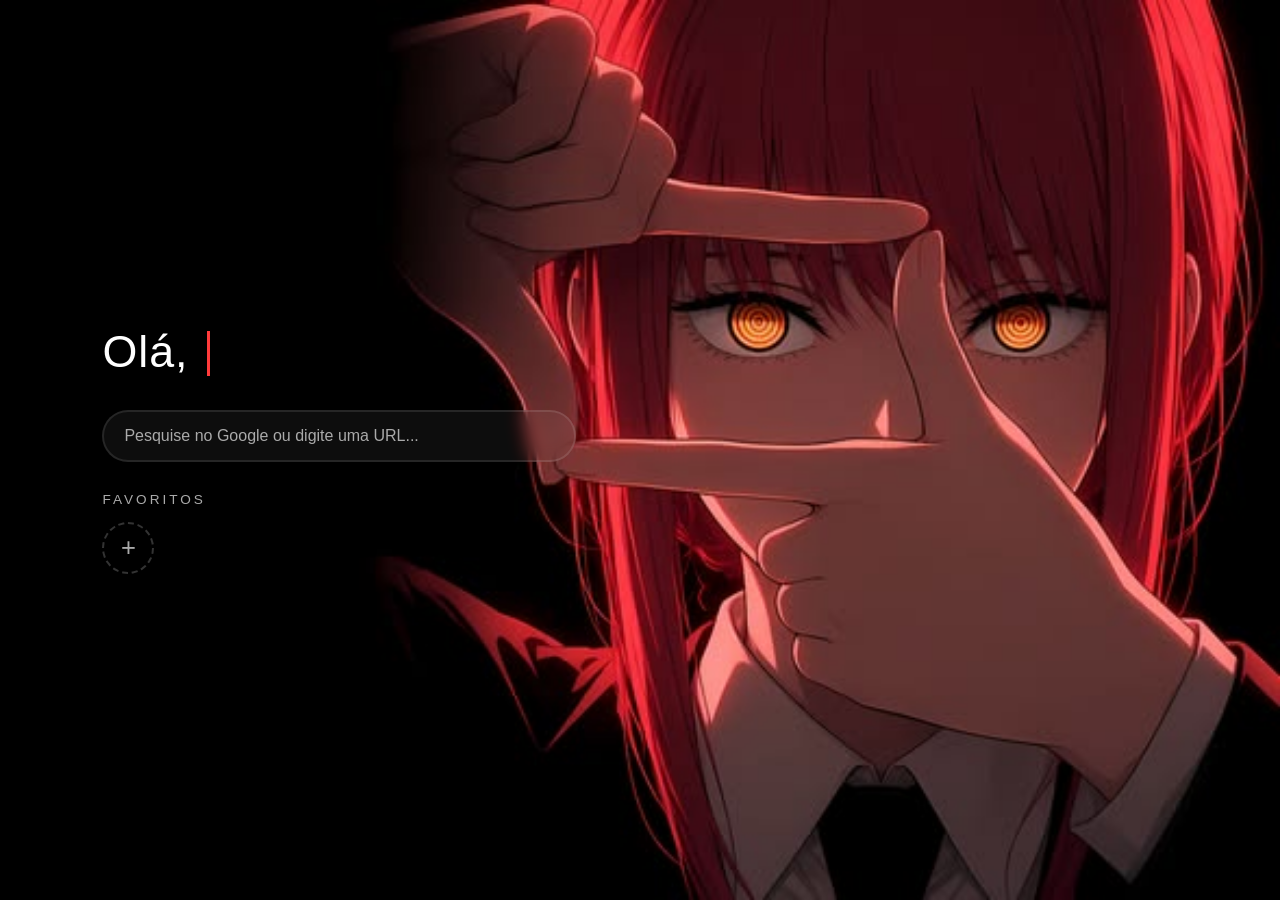
<file: Pc/index.html>
<!DOCTYPE html>
<html lang="pt-br">
<head>
    <meta charset="UTF-8">
    <meta name="viewport" content="width=device-width, initial-scale=1.0">
    <title>Minha Área Inicial</title>
    <style>
        /* --- Configurações Gerais --- */
        :root {
            --destaque: #ff3b3b;
            --texto: #ffffff;
            --texto-secundario: #aaaaaa;
            --fundo-modal: #161616;
            --borda: rgba(255, 255, 255, 0.1);
        }

        * {
            margin: 0;
            padding: 0;
            box-sizing: border-box;
            font-family: 'Segoe UI', Tahoma, Geneva, Verdana, sans-serif;
        }

        body {
            background-image: url('fundo.jpg');
            background-size: cover;
            background-position: right center;
            background-repeat: no-repeat;
            background-color: #000;
            height: 100vh;
            width: 100vw;
            overflow: hidden;
            display: flex;
            align-items: center;
        }

        /* Container Principal */
        .container-esquerda {
            width: 45%;
            height: 100%;
            padding-left: 8%;
            display: flex;
            flex-direction: column;
            justify-content: center;
            gap: 30px;
            text-shadow: 0px 0px 15px rgba(0, 0, 0, 0.9);
        }

        /* --- Animação de Entrada (Staggered) --- */
        .animar-entrada {
            opacity: 0;
            transform: translateY(20px);
            animation: surgir 0.8s cubic-bezier(0.25, 1, 0.5, 1) forwards;
        }

        .delay-1 { animation-delay: 0.2s; }
        .delay-2 { animation-delay: 0.6s; }
        .delay-3 { animation-delay: 0.9s; }

        @keyframes surgir {
            to {
                opacity: 1;
                transform: translateY(0);
            }
        }

        /* --- Texto de Saudação (Efeito Máquina de Escrever) --- */
        h1 {
            color: var(--texto);
            font-size: 2.8rem;
            font-weight: 300;
            letter-spacing: 1px;
            min-height: 1.2em; /* Evita "pulo" de layout */
        }

        h1 .cursor {
            display: inline-block;
            width: 3px;
            height: 1em;
            background-color: var(--destaque);
            margin-left: 5px;
            vertical-align: text-bottom;
            animation: piscar 0.8s step-end infinite;
        }

        h1 .destaque {
            color: var(--destaque);
            font-weight: bold;
        }

        @keyframes piscar {
            0%, 100% { opacity: 1; }
            50% { opacity: 0; }
        }

        /* --- Barra de Pesquisa --- */
        .search-box {
            position: relative;
            width: 100%;
            max-width: 500px;
        }

        /* Efeito de brilho ao redor da barra */
        .search-box::before {
            content: '';
            position: absolute;
            inset: -2px;
            border-radius: 32px;
            background: linear-gradient(90deg, var(--destaque), transparent, var(--destaque));
            background-size: 200% 100%;
            opacity: 0;
            z-index: -1;
            transition: opacity 0.4s ease;
            animation: brilhoMovel 3s linear infinite;
        }

        .search-box:focus-within::before {
            opacity: 1;
        }

        @keyframes brilhoMovel {
            0% { background-position: 200% 0; }
            100% { background-position: -200% 0; }
        }

        .search-box input {
            width: 100%;
            padding: 15px 20px;
            border-radius: 30px;
            border: 2px solid var(--borda);
            background: rgba(255, 255, 255, 0.05);
            color: var(--texto);
            font-size: 1rem;
            outline: none;
            backdrop-filter: blur(8px);
            transition: all 0.4s cubic-bezier(0.25, 1, 0.5, 1);
        }

        .search-box input:focus {
            border-color: transparent;
            background: rgba(0, 0, 0, 0.7);
            box-shadow: 0 0 20px rgba(255, 59, 59, 0.2);
            transform: scale(1.02);
        }

        .search-box input::placeholder {
            color: var(--texto-secundario);
            transition: color 0.3s;
        }

        .search-box input:focus::placeholder {
            color: #555;
        }

        /* --- Área de Favoritos --- */
        .favoritos-container {
            display: flex;
            flex-direction: column;
            gap: 15px;
            max-width: 500px;
        }

        .favoritos-titulo {
            color: var(--texto-secundario);
            font-size: 0.85rem;
            text-transform: uppercase;
            letter-spacing: 3px;
        }

        .grid-favoritos {
            display: grid;
            grid-template-columns: repeat(auto-fill, minmax(60px, 1fr));
            gap: 20px;
        }

        /* --- Itens de Favoritos --- */
        .site-item {
            display: flex;
            flex-direction: column;
            align-items: center;
            text-decoration: none;
            color: var(--texto);
            position: relative;
            opacity: 0;
            transform: translateY(10px);
            animation: surgir 0.5s ease forwards;
            transition: transform 0.3s cubic-bezier(0.34, 1.56, 0.64, 1);
        }

        .site-item:hover {
            transform: translateY(-5px) scale(1.08);
        }

        .site-icone {
            width: 52px;
            height: 52px;
            background: rgba(255, 255, 255, 0.08);
            border-radius: 50%;
            display: flex;
            justify-content: center;
            align-items: center;
            font-size: 1.4rem;
            font-weight: bold;
            border: 2px solid var(--borda);
            margin-bottom: 8px;
            overflow: hidden;
            transition: all 0.3s ease;
            position: relative;
        }

        /* Efeito de brilho pulsante no hover */
        .site-item:hover .site-icone {
            border-color: var(--destaque);
            box-shadow: 0 0 15px rgba(255, 59, 59, 0.4), inset 0 0 10px rgba(255, 59, 59, 0.2);
            background: rgba(255, 59, 59, 0.1);
        }

        /* Tooltip do nome no hover (aparece embaixo) */
        .site-nome {
            font-size: 0.7rem;
            text-align: center;
            max-width: 65px;
            overflow: hidden;
            text-overflow: ellipsis;
            white-space: nowrap;
            color: var(--texto-secundario);
            transition: color 0.3s;
        }

        .site-item:hover .site-nome {
            color: var(--texto);
        }

        .site-icone img {
            width: 26px;
            height: 26px;
            object-fit: contain;
        }

        /* --- Botão de Adicionar --- */
        .add-btn {
            background: none;
            border: 2px dashed rgba(255, 255, 255, 0.2);
            color: var(--texto-secundario);
            border-radius: 50%;
            width: 52px;
            height: 52px;
            font-size: 1.6rem;
            cursor: pointer;
            display: flex;
            justify-content: center;
            align-items: center;
            transition: all 0.3s cubic-bezier(0.34, 1.56, 0.64, 1);
            align-self: start;
        }

        .add-btn:hover {
            border-color: var(--destaque);
            color: var(--destaque);
            background: rgba(255, 59, 59, 0.1);
            transform: rotate(90deg) scale(1.1);
            box-shadow: 0 0 15px rgba(255, 59, 59, 0.3);
        }

        /* --- Modal --- */
        .modal {
            display: flex;
            position: fixed;
            inset: 0;
            background: rgba(0, 0, 0, 0.7);
            backdrop-filter: blur(8px);
            justify-content: center;
            align-items: center;
            z-index: 1000;
            opacity: 0;
            pointer-events: none;
            transition: opacity 0.3s ease;
        }

        .modal.ativo {
            opacity: 1;
            pointer-events: auto;
        }

        .modal-content {
            background: var(--fundo-modal);
            padding: 35px;
            border-radius: 18px;
            border: 1px solid rgba(255, 255, 255, 0.05);
            width: 90%;
            max-width: 420px;
            text-align: center;
            transform: scale(0.9) translateY(20px);
            transition: transform 0.4s cubic-bezier(0.34, 1.56, 0.64, 1);
            box-shadow: 0 20px 50px rgba(0, 0, 0, 0.5);
        }

        .modal.ativo .modal-content {
            transform: scale(1) translateY(0);
        }

        .modal-content h2 {
            color: var(--texto);
            margin-bottom: 25px;
            font-weight: 300;
            letter-spacing: 1px;
        }

        .modal-content input {
            width: 100%;
            padding: 13px 16px;
            margin-bottom: 15px;
            background: #000;
            border: 1px solid #2a2a2a;
            border-radius: 10px;
            color: var(--texto);
            outline: none;
            transition: border-color 0.3s, box-shadow 0.3s;
        }

        .modal-content input:focus {
            border-color: var(--destaque);
            box-shadow: 0 0 10px rgba(255, 59, 59, 0.2);
        }

        .modal-buttons {
            display: flex;
            gap: 12px;
            margin-top: 10px;
        }

        .modal-content button {
            flex: 1;
            padding: 13px;
            border: none;
            border-radius: 10px;
            cursor: pointer;
            font-weight: bold;
            font-size: 0.95rem;
            transition: all 0.2s ease;
        }

        .btn-salvar {
            background: var(--destaque);
            color: white;
        }
        .btn-salvar:hover {
            background: #e02828;
            transform: translateY(-2px);
            box-shadow: 0 5px 15px rgba(255, 59, 59, 0.3);
        }

        .btn-cancelar {
            background: #2a2a2a;
            color: var(--texto);
        }
        .btn-cancelar:hover {
            background: #3a3a3a;
        }
    </style>
</head>
<body>

    <div class="container-esquerda">
        <!-- Texto de Saudação com Efeito Máquina de Escrever -->
        <h1 class="animar-entrada delay-1" id="saudacao">
            <span class="cursor"></span>
        </h1>

        <!-- Barra de Pesquisa -->
        <div class="search-box animar-entrada delay-2">
            <input type="text" id="inputBusca" placeholder="Pesquise no Google ou digite uma URL...">
        </div>

        <!-- Seção de Favoritos -->
        <div class="favoritos-container animar-entrada delay-3">
            <span class="favoritos-titulo">Favoritos</span>
            <div class="grid-favoritos" id="gridFavoritos"></div>
        </div>
    </div>

    <!-- Modal -->
    <div class="modal" id="modalAdd">
        <div class="modal-content">
            <h2>Adicionar Favorito</h2>
            <input type="text" id="inputUrl" placeholder="Cole a URL (ex: google.com)">
            <input type="text" id="inputNome" placeholder="Nome (opcional)">
            <div class="modal-buttons">
                <button class="btn-cancelar" onclick="fecharModal()">Cancelar</button>
                <button class="btn-salvar" onclick="salvarFavorito()">Salvar</button>
            </div>
        </div>
    </div>

    <script>
        const grid = document.getElementById('gridFavoritos');
        const modal = document.getElementById('modalAdd');
        const inputBusca = document.getElementById('inputBusca');
        const saudacao = document.getElementById('saudacao');

        // --- Efeito Máquina de Escrever ---
        function efeitoDigitacao() {
            const texto1 = "Olá, ";
            const texto2 = "PK";
            let i = 0;
            let fase = 1;
            let html = "";
            const cursor = '<span class="cursor"></span>';

            const digitar = () => {
                if (fase === 1) {
                    if (i < texto1.length) {
                        html += texto1.charAt(i);
                        saudacao.innerHTML = html + cursor;
                        i++;
                        setTimeout(digitar, 90);
                    } else {
                        fase = 2;
                        i = 0;
                        // Pequena pausa antes de começar o "PK"
                        setTimeout(digitar, 300);
                    }
                } else if (fase === 2) {
                    if (i < texto2.length) {
                        saudacao.innerHTML = html + `<span class="destaque">${texto2.substring(0, i + 1)}</span>` + cursor;
                        i++;
                        setTimeout(digitar, 140);
                    } else {
                        // Fim da digitação: cursor pisca para sempre
                        saudacao.innerHTML = html + `<span class="destaque">${texto2}</span>` + cursor;
                    }
                }
            };
            // Começa após o pequeno delay da animação de entrada
            setTimeout(digitar, 600);
        }
        efeitoDigitacao();

        // --- Barra de Pesquisa (Enter) ---
        inputBusca.addEventListener('keypress', function (e) {
            if (e.key === 'Enter') {
                const valor = inputBusca.value.trim();
                if (valor) {
                    if (valor.includes('.') && !valor.includes(' ')) {
                        window.location.href = 'https://' + valor;
                    } else {
                        window.location.href = 'https://www.google.com/search?q=' + encodeURIComponent(valor);
                    }
                }
            }
        });

        // --- Modal ---
        function abrirModal() {
            document.getElementById('inputUrl').value = '';
            document.getElementById('inputNome').value = '';
            modal.classList.add('ativo');
            setTimeout(() => document.getElementById('inputUrl').focus(), 300);
        }

        function fecharModal() {
            modal.classList.remove('ativo');
        }

        modal.addEventListener('click', (e) => {
            if (e.target === modal) fecharModal();
        });

        // Fecha com ESC
        document.addEventListener('keydown', (e) => {
            if (e.key === 'Escape' && modal.classList.contains('ativo')) {
                fecharModal();
            }
        });

        // --- Favoritos (LocalStorage) ---
        function carregarFavoritos() {
            const favoritos = JSON.parse(localStorage.getItem('meusFavoritos')) || [];
            grid.innerHTML = '';

            favoritos.forEach((site, index) => {
                criarElementoFavorito(site, index);
            });

            // Botão de adicionar
            const btnAdd = document.createElement('button');
            btnAdd.className = 'add-btn';
            btnAdd.innerText = '+';
            btnAdd.title = 'Adicionar Favorito';
            btnAdd.onclick = abrirModal;
            grid.appendChild(btnAdd);
        }

        function criarElementoFavorito(site, index) {
            const a = document.createElement('a');
            a.href = site.url;
            a.className = 'site-item';
            a.title = site.nome;
            
            // Animação escalonada de entrada
            a.style.animationDelay = `${index * 0.08}s`;

            const dominio = new URL(site.url).hostname;
            const faviconUrl = `https://www.google.com/s2/favicons?domain=${dominio}&sz=64`;

            a.innerHTML = `
                <div class="site-icone">
                    <img src="${faviconUrl}" alt="${site.nome}" onerror="this.style.display='none'; this.parentElement.innerText='${site.nome.charAt(0).toUpperCase()}';">
                </div>
                <span class="site-nome">${site.nome}</span>
            `;

            a.addEventListener('contextmenu', (e) => {
                e.preventDefault();
                if(confirm(`Remover ${site.nome}?`)) {
                    removerFavorito(index);
                }
            });

            grid.appendChild(a);
        }

        function salvarFavorito() {
            let url = document.getElementById('inputUrl').value.trim();
            let nome = document.getElementById('inputNome').value.trim();

            if (!url) {
                alert('Por favor, insira uma URL.');
                return;
            }

            if (!url.startsWith('http')) {
                url = 'https://' + url;
            }

            if (!nome) {
                try {
                    nome = new URL(url).hostname.replace('www.', '');
                } catch {
                    nome = 'Site';
                }
            }

            const favoritos = JSON.parse(localStorage.getItem('meusFavoritos')) || [];
            favoritos.push({ nome, url });
            localStorage.setItem('meusFavoritos', JSON.stringify(favoritos));

            fecharModal();
            carregarFavoritos();
        }

        function removerFavorito(index) {
            const favoritos = JSON.parse(localStorage.getItem('meusFavoritos')) || [];
            favoritos.splice(index, 1);
            localStorage.setItem('meusFavoritos', JSON.stringify(favoritos));
            carregarFavoritos();
        }

        carregarFavoritos();
    </script>
</body>
</html>
</file>
